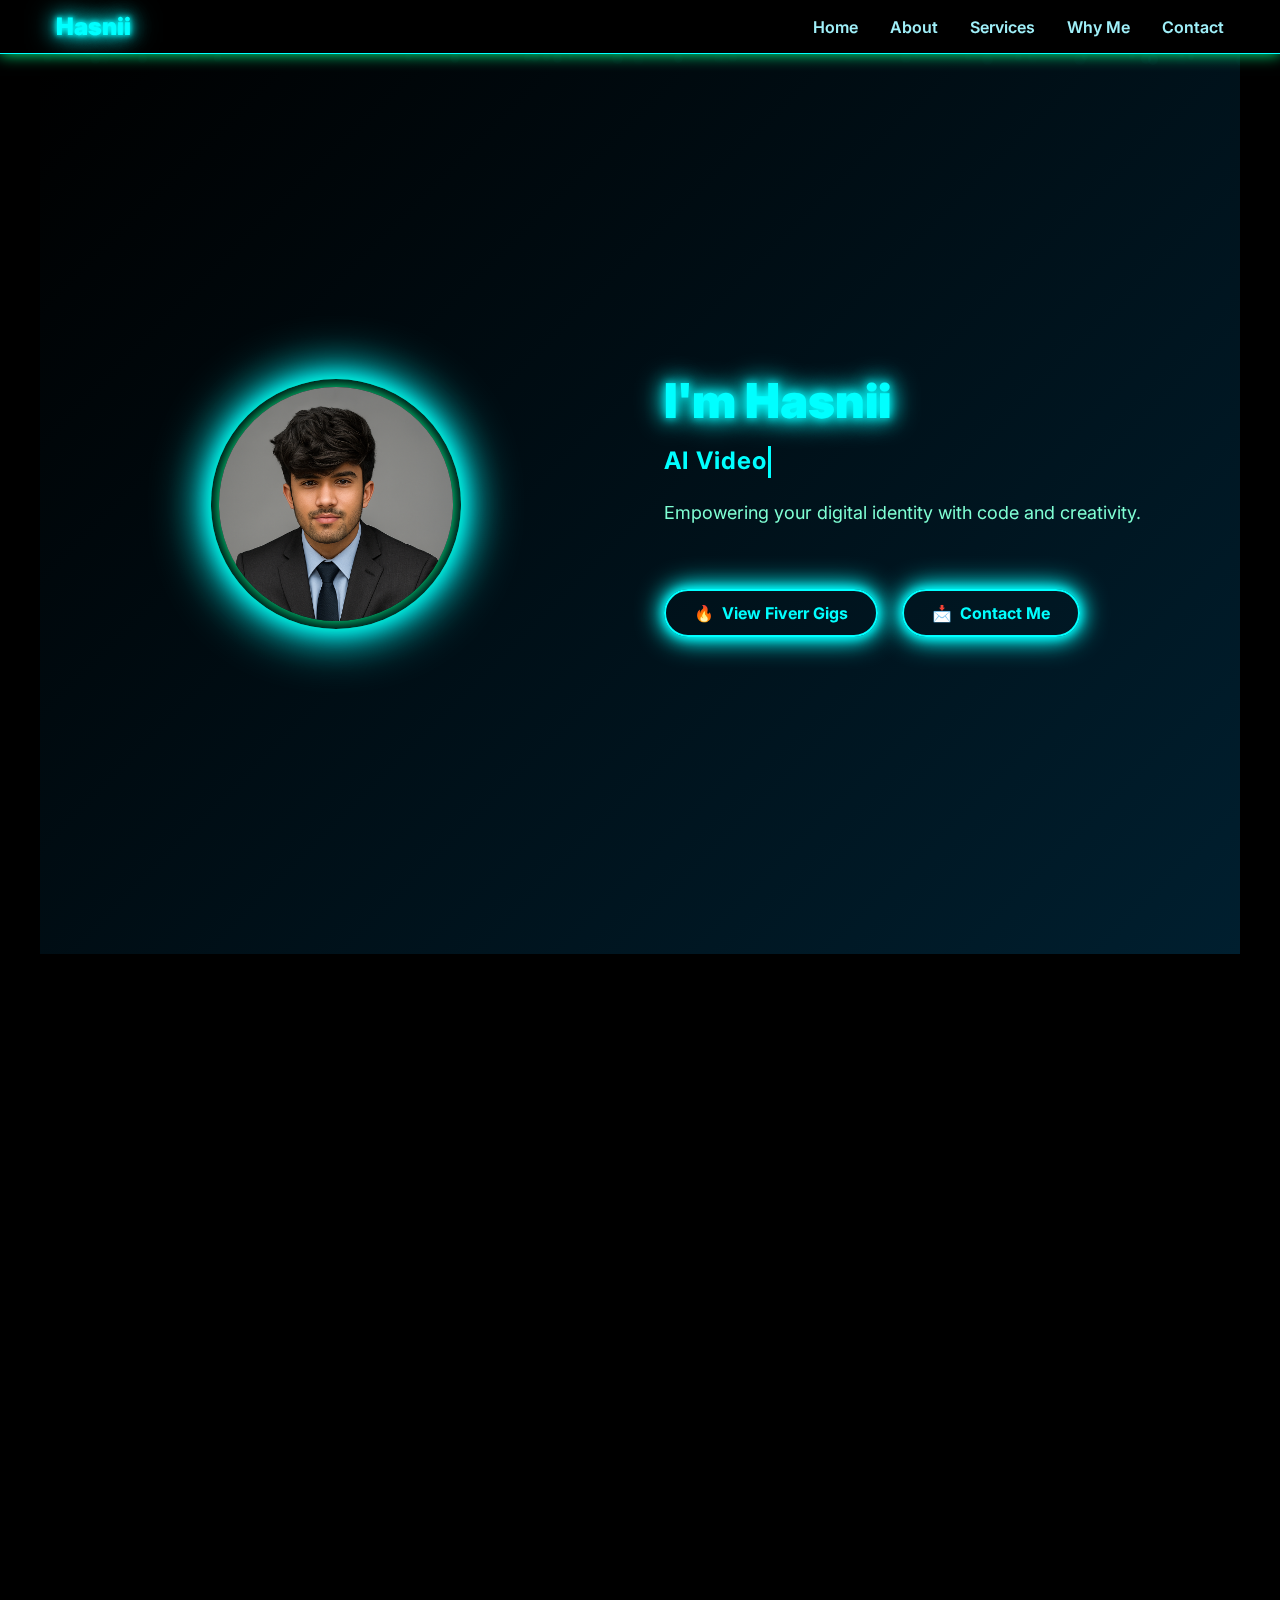
<file: index.html>
<html lang="en">
 <head>
  <meta charset="utf-8"/>
  <meta content="width=device-width, initial-scale=1" name="viewport"/>
  <meta content="Hasnii - AI Video Dubbing Expert, CGI Ad Producer, Social Media Manager, HTML CSS JS Developer. Fiverr top-rated freelancer portfolio." name="description"/>
  <title>
   Hasnii | Fiverr Expert Portfolio
  </title>
  <link rel="stylesheet" href="style.css">
  <link href="https://fonts.googleapis.com/css2?family=Inter:wght@400;700&amp;display=swap" rel="stylesheet"/>
  <link href="https://cdnjs.cloudflare.com/ajax/libs/font-awesome/5.15.3/css/all.min.css" rel="stylesheet"/>
  <script>
  window.chatpilotConfig = {
    chatbotId: "3d084813729e4627b0cedcc997f56422",
    domain: "https://www.newoaks.ai"
  }
</script>
<script
  src="https://www.newoaks.ai/embed.min.js"
  charset="utf-8"
  defer
></script>
 </head>
 <body>
  
  <nav aria-label="Primary navigation">
   <div class="nav-container">
    <div class="logo" tabindex="0">
     Hasnii
    </div>
    <div class="nav-links" id="navLinks">
     <a href="#home" tabindex="0">
      Home
     </a>
     <a href="#about" tabindex="0">
      About
     </a>
     <a href="#services" tabindex="0">
      Services
     </a>
     <a href="#why-me" tabindex="0">
      Why Me
     </a>
     <a href="#contact" tabindex="0">
      Contact
     </a>
    </div>
    <button aria-controls="navLinks" aria-expanded="false" aria-label="Toggle menu" class="hamburger" id="hamburger">
     <span>
     </span>
     <span>
     </span>
     <span>
     </span>
    </button>
   </div>
  </nav>
  <main>
   <section aria-label="Home - Hero section" id="home">
    <div class="left slide-in-left" tabindex="0">
     <div class="profile-img-wrapper">
      <img alt="Circular profile image of Hasnii with a glowing animated blue border" height="400" src="ChatGPT Image Jul 6, 2025, 09_30_21 AM.png" width="400"/>
     </div>
    </div>
    <div class="right slide-in-right">
     <h1>
      I'm Hasnii
     </h1>
     <div aria-atomic="true" aria-live="polite" aria-relevant="additions" class="typewriter">
     </div>
     <p class="subtitle">
      Empowering your digital identity with code and creativity.
     </p>
     <div class="btn-group">
      <a aria-label="View Fiverr Gigs" class="btn-glow" href="https://www.fiverr.com/users/m_hasnain782/manage_gigs" rel="noopener noreferrer" tabindex="0" target="_blank">
       <span aria-hidden="true">
        🔥
       </span>
       View Fiverr Gigs
      </a>
      <a aria-label="Contact Me" class="btn-glow" href="https://wa.me/+923166362069" tabindex="0">
       <span aria-hidden="true">
        📩
       </span>
       Contact Me
      </a>
     </div>
    </div>
    <div aria-hidden="true" id="particles">
    </div>
   </section>
   <section aria-label="About Me section" class="fade-in" id="about">
    <h2>
     About Me
    </h2>
    <p>
     I'm Hasnii, a passionate Fiverr expert dedicated to transforming your digital presence through innovative AI video dubbing, CGI ad production, social media management, and custom website design. My mission is to empower your brand with creativity and cutting-edge technology.
    </p>
    <div class="skills">
     <div aria-label="HTML skill 95 percent" class="skill" tabindex="0">
      <div class="skill-name">
       HTML
      </div>
      <div aria-valuemax="100" aria-valuemin="0" aria-valuenow="95" class="progress-bar" role="progressbar">
       <div data-target="95" style="width: 0%">
       </div>
      </div>
     </div>
     <div aria-label="CSS skill 90 percent" class="skill" tabindex="0">
      <div class="skill-name">
       CSS
      </div>
      <div aria-valuemax="100" aria-valuemin="0" aria-valuenow="90" class="progress-bar" role="progressbar">
       <div data-target="90" style="width: 0%">
       </div>
      </div>
     </div>
     <div aria-label="JavaScript skill 85 percent" class="skill" tabindex="0">
      <div class="skill-name">
       JS
      </div>
      <div aria-valuemax="100" aria-valuemin="0" aria-valuenow="85" class="progress-bar" role="progressbar">
       <div data-target="85" style="width: 0%">
       </div>
      </div>
     </div>
     <div aria-label="AI Tools skill 90 percent" class="skill" tabindex="0">
      <div class="skill-name">
       AI Tools
      </div>
      <div aria-valuemax="100" aria-valuemin="0" aria-valuenow="90" class="progress-bar" role="progressbar">
       <div data-target="90" style="width: 0%">
       </div>
      </div>
     </div>
    </div>
    <div aria-label="Social media links" class="social-icons">
     <a aria-label="Fiverr profile" href="https://www.fiverr.com/hasnii" rel="noopener noreferrer" tabindex="0" target="_blank">
      <i class="fab fa-fiverr">
      </i>
     </a>
     <a aria-label="GitHub profile" href="https://github.com/hasnain497" rel="noopener noreferrer" tabindex="0" target="_blank">
      <i class="fab fa-github">
      </i>
     </a>
     <a aria-label="Facebook profile" href="https://www.facebook.com/share/15cVChmpm4/" rel="noopener noreferrer" tabindex="0" target="_blank">
      <i class="fab fa-facebook">
      </i>
     </a>
    </div>
   </section>
   <section aria-label="Services section" class="fade-in" id="services">
    <h2>
     Services
    </h2>
    <div class="services-grid">
     <article aria-describedby="service1-desc" aria-labelledby="service1-title" class="service-card zoom-in" tabindex="0">
      <i aria-hidden="true" class="fas fa-robot service-icon">
      </i>
      <h3 class="service-title" id="service1-title">
       AI Video Dubbing
      </h3>
      <p class="service-desc" id="service1-desc">
       Bring your videos to life with AI-powered dubbing for multiple languages and flawless voiceovers.
      </p>
      <button aria-label="Order AI Video Dubbing service" class="service-cta">
       Order Now
      </button>
     </article>
     <article aria-describedby="service2-desc" aria-labelledby="service2-title" class="service-card zoom-in" tabindex="0">
      <i aria-hidden="true" class="fas fa-video service-icon">
      </i>
      <h3 class="service-title" id="service2-title">
       CGI Ads Production
      </h3>
      <p class="service-desc" id="service2-desc">
       Create stunning CGI advertisements using AI technology to captivate your audience.
      </p>
      <button aria-label="Order CGI Ads Production service" class="service-cta  btn2">
       Order Now
      </button>
     </article>
     <article aria-describedby="service3-desc" aria-labelledby="service3-title" class="service-card zoom-in" tabindex="0">
      <i aria-hidden="true" class="fas fa-bullhorn service-icon">
      </i>
      <h3 class="service-title" id="service3-title">
       Social Media Management
      </h3>
      <p class="service-desc" id="service3-desc">
       Grow your brand with expert social media strategies and AI-driven content management.
      </p>
      <button aria-label="Order Social Media Management service" class="service-cta btn3">
       Order Now
      </button>
     </article>
     <article aria-describedby="service4-desc" aria-labelledby="service4-title" class="service-card zoom-in" tabindex="0">
      <i aria-hidden="true" class="fas fa-code service-icon">
      </i>
      <h3 class="service-title" id="service4-title">
       Website Designing
      </h3>
      <p class="service-desc" id="service4-desc">
       Custom websites built with HTML, CSS, and JavaScript to showcase your brand professionally.
      </p>
      <button aria-label="Order Website Designing service" class="service-cta btn4">
       Order Now
      </button>
     </article>
    </div>
   </section>
   <section aria-label="Why Work With Me section" class="fade-in" id="why-me">
    <h2>
     Why Work With Me?
    </h2>
    <div class="points">
     <div aria-describedby="point1-desc" aria-labelledby="point1-title" class="point" tabindex="0">
      <i aria-hidden="true" class="fas fa-lightbulb point-icon">
      </i>
      <h3 class="point-text" id="point1-title">
       Innovative AI Integration
      </h3>
      <p id="point1-desc">
       I leverage the latest AI tools to deliver cutting-edge solutions tailored to your needs.
      </p>
     </div>
     <div aria-describedby="point2-desc" aria-labelledby="point2-title" class="point" tabindex="0">
      <i aria-hidden="true" class="fas fa-rocket point-icon">
      </i>
      <h3 class="point-text" id="point2-title">
       100% Custom Code, No Templates
      </h3>
      <p id="point2-desc">
       Every project is handcrafted with clean, efficient code to ensure uniqueness and quality.
      </p>
     </div>
     <div aria-describedby="point3-desc" aria-labelledby="point3-title" class="point" tabindex="0">
      <i aria-hidden="true" class="fas fa-trophy point-icon">
      </i>
      <h3 class="point-text" id="point3-title">
       Top-rated on Fiverr with Client Satisfaction
      </h3>
      <p id="point3-desc">
       My clients consistently rate me highly for professionalism, creativity, and timely delivery.
      </p>
     </div>
    </div>
    <a aria-label="Hire Me on Fiverr" class="btn-hire" href="https://www.fiverr.com/sellers/m_hasnain782" rel="noopener noreferrer" tabindex="0" target="_blank">
     Hire Me on Fiverr
    </a>
   </section>
   <section aria-label="Contact section" class="fade-in" id="contact">
    <h2>
     Contact Me
    </h2>
    <form id="contactForm" novalidate="">
     <input aria-label="Name" aria-required="true" autocomplete="name" id="name" name="name" placeholder="Your Name" required="" type="text"/>
     <input aria-label="Email" aria-required="true" autocomplete="email" id="email" name="email" placeholder="Your Email" required="" type="email"/>
     <textarea aria-label="Message" aria-required="true" id="message" name="message" placeholder="Your Message" required=""></textarea>
     <button aria-label="Send Message" type="submit">
      Send Message
     </button>
    </form>
    <div aria-label="Social media links" class="contact-social">
     <a aria-label="Fiverr profile" href="https://www.fiverr.com/hasnii" rel="noopener noreferrer" tabindex="0" target="_blank">
      <i class="fab fa-fiverr">
      </i>
     </a>
     <a aria-label="GitHub profile" href="https://github.com/hasnain497" rel="noopener noreferrer" tabindex="0" target="_blank">
      <i class="fab fa-github">
      </i>
     </a>
     <a aria-label="facebook profile" href="https://www.facebook.com/share/15cVChmpm4/" rel="noopener noreferrer" tabindex="0" target="_blank">
      <i class="fab fa-facebook">
      </i>
     </a>
    </div>
   </section>
  </main>
  <button aria-label="Scroll to top" id="scrollTopBtn" title="Scroll to top">
   <i aria-hidden="true" class="fas fa-arrow-up">
   </i>
  </button>


  <script src="app.js"></script>
  </body>

</html>
</file>
<file: style.css>
/* Reset & base */
  *, *::before, *::after {
    box-sizing: border-box;
  }
  body {
    margin: 0;
    font-family: 'Inter', system-ui, -apple-system, BlinkMacSystemFont, 'Segoe UI', Roboto, Oxygen,
      Ubuntu, Cantarell, 'Open Sans', 'Helvetica Neue', sans-serif;
    background-color: #000;
    color: #c0f0f9;
    overflow-x: hidden;
    scroll-behavior: smooth;
  }
  a {
    color: inherit;
    text-decoration: none;
  }
  img {
    display: block;
    max-width: 100%;
    height: auto;
  }
  /* Scrollbar */
  ::-webkit-scrollbar {
    width: 8px;
  }
  ::-webkit-scrollbar-track {
    background: #111;
  }
  ::-webkit-scrollbar-thumb {
    background: #0ff;
    border-radius: 4px;
  }

  /* GLOW COLORS */
  :root {
    --glow-blue: #0ff;
    --glow-green: #0f9;
    --glow-pink: #f0f;
    --glow-yellow: #ff0;
  }

  /* Navbar */
  nav {
    position: sticky;
    top: 0;
    z-index: 9999;
    background: rgba(0,0,0,0.85);
    backdrop-filter: saturate(180%) blur(10px);
    border-bottom: 1px solid #0ff;
    box-shadow: 0 0 15px #00ff88;
  }
  .nav-container {
    max-width: 1200px;
    margin: 0 auto;
    padding: 0.75rem 1rem;
    display: flex;
    align-items: center;
    justify-content: space-between;
  }
  .logo {
    font-weight: 900;
    font-size: 1.5rem;
    color: var(--glow-blue);
    text-shadow:
      0 0 5px var(--glow-blue),
      0 0 10px var(--glow-blue),
      0 0 20px var(--glow-blue),
      0 0 30px var(--glow-blue);
    user-select: none;
  }
  .nav-links {
    display: flex;
    gap: 2rem;
  }
  .nav-links a {
    position: relative;
    font-weight: 600;
    font-size: 1rem;
    padding: 0.25rem 0;
    color: #a0f0f9;
    transition: color 0.3s ease;
  }
  .nav-links a::after {
    content: "";
    position: absolute;
    left: 0;
    bottom: -4px;
    width: 100%;
    height: 2px;
    background: var(--glow-blue);
    opacity: 0;
    transform: scaleX(0);
    transform-origin: right;
    transition: transform 0.3s ease, opacity 0.3s ease;
  }
  .nav-links a:hover,
  .nav-links a:focus {
    color: var(--glow-blue);
  }
  .nav-links a:hover::after,
  .nav-links a:focus::after {
    opacity: 1;
    transform: scaleX(1);
    transform-origin: left;
  }

  /* Hamburger */
  .hamburger {
    display: none;
    flex-direction: column;
    justify-content: space-around;
    width: 28px;
    height: 22px;
    cursor: pointer;
  }
  .hamburger span {
    display: block;
    height: 3px;
    background: var(--glow-blue);
    border-radius: 2px;
    box-shadow:
      0 0 5px var(--glow-blue),
      0 0 10px var(--glow-blue);
    transition: all 0.3s ease;
  }
  .hamburger.active span:nth-child(1) {
    transform: rotate(45deg) translate(5px, 5px);
  }
  .hamburger.active span:nth-child(2) {
    opacity: 0;
  }
  .hamburger.active span:nth-child(3) {
    transform: rotate(-45deg) translate(5px, -5px);
  }

  /* Mobile nav */
  @media (max-width: 768px) {
    .nav-links {
      position: fixed;
      top: 60px;
      right: 0;
      background: rgba(0,0,0,0.95);
      height: calc(100vh - 60px);
      width: 220px;
      flex-direction: column;
      gap: 1.5rem;
      padding: 2rem 1.5rem;
      transform: translateX(100%);
      transition: transform 0.3s ease;
      box-shadow: -5px 0 15px #0ff;
      border-left: 1px solid #0ff;
      z-index: 9998;
    }
    .nav-links.open {
      transform: translateX(0);
    }
    .hamburger {
      display: flex;
    }
  }

  /* Hero Section */
  #home {
    position: relative;
    min-height: 100vh;
    display: flex;
    align-items: center;
    justify-content: center;
    max-width: 1200px;
    margin: 0 auto;
    padding: 2rem 1rem;
    gap: 3rem;
    color: #a0f0f9;
    background: linear-gradient(135deg, #000000, #001f2f);
    overflow: hidden;
  }
  #home .left,
  #home .right {
    flex: 1 1 50%;
    display: flex;
    align-items: center;
    justify-content: center;
  }
  #home .left {
    position: relative;
  }
  #home .profile-img-wrapper {
    position: relative;
    width: 250px;
    height: 250px;
    border-radius: 50%;
    padding: 8px;
    background:
      radial-gradient(circle at center, #0ff 0%, transparent 70%);
    box-shadow:
      0 0 20px #0ff,
      0 0 40px #0ff,
      0 0 60px #0ff;
    animation: glowingBorder 3s ease-in-out infinite alternate;
  }
  #home .profile-img-wrapper img {
    border-radius: 50%;
    width: 100%;
    height: 100%;
    object-fit: cover;
    display: block;
    box-shadow:
      0 0 15px #00ff88;
  }
  @keyframes glowingBorder {
    0% {
      box-shadow:
        0 0 10px #0ff,
        0 0 20px #0ff,
        0 0 30px #0ff;
    }
    100% {
      box-shadow:
        0 0 20px #0ff,
        0 0 40px #0ff,
        0 0 60px #0ff;
    }
  }
  #home .right {
    flex-direction: column;
    align-items: flex-start;
    gap: 1rem;
  }
  #home h1 {
    font-size: 3rem;
    font-weight: 900;
    color: var(--glow-blue);
    text-shadow:
      0 0 10px var(--glow-blue),
      0 0 20px var(--glow-blue),
      0 0 30px var(--glow-blue);
    margin: 0;
  }
  #home .typewriter {
    font-size: 1.5rem;
    font-weight: 700;
    color: #0ff;
    min-height: 2rem;
    white-space: nowrap;
    border-right: 3px solid var(--glow-blue);
    overflow: hidden;
    letter-spacing: 0.05em;
  }
  #home .subtitle {
    font-size: 1.125rem;
    color: #7fffd4;
    max-width: 480px;
    margin-top: 0.5rem;
  }
  #home .btn-group {
    margin-top: 2rem;
    display: flex;
    gap: 1.5rem;
  }
  .btn-glow {
    padding: 0.75rem 1.75rem;
    font-weight: 700;
    font-size: 1rem;
    border-radius: 30px;
    border: 2px solid var(--glow-blue);
    background: transparent;
    color: var(--glow-blue);
    cursor: pointer;
    box-shadow:
      0 0 10px var(--glow-blue),
      0 0 20px var(--glow-blue),
      0 0 30px var(--glow-blue);
    transition: all 0.3s ease;
    display: flex;
    align-items: center;
    gap: 0.5rem;
    user-select: none;
  }
  .btn-glow:hover,
  .btn-glow:focus {
    background: var(--glow-blue);
    color: #000;
    box-shadow:
      0 0 20px var(--glow-blue),
      0 0 40px var(--glow-blue),
      0 0 60px var(--glow-blue);
    outline: none;
  }

  /* Floating particles */
  #particles {
    position: absolute;
    top: 0; left: 0; right: 0; bottom: 0;
    pointer-events: none;
    z-index: 0;
  }
  .particle {
    position: absolute;
    border-radius: 50%;
    background: var(--glow-blue);
    opacity: 0.15;
    animation: floatUp linear infinite;
  }
  @keyframes floatUp {
    0% {
      transform: translateY(100vh) scale(1);
      opacity: 0.15;
    }
    100% {
      transform: translateY(-10vh) scale(0.5);
      opacity: 0;
    }
  }

  /* About Section */
  #about {
    max-width: 900px;
    margin: 4rem auto;
    padding: 0 1rem;
    text-align: center;
  }
  #about h2 {
    font-size: 2.5rem;
    font-weight: 900;
    color: var(--glow-blue);
    text-shadow:
      0 0 10px var(--glow-blue),
      0 0 20px var(--glow-blue);
    margin-bottom: 1rem;
  }
  #about p {
    font-size: 1.125rem;
    line-height: 1.6;
    max-width: 700px;
    margin: 0 auto 3rem auto;
    color: #a0f0f9;
  }
  .skills {
    display: flex;
    flex-wrap: wrap;
    justify-content: center;
    gap: 2rem;
  }
  .skill {
    flex: 1 1 200px;
    max-width: 250px;
    text-align: left;
  }
  .skill-name {
    font-weight: 700;
    font-size: 1.125rem;
    margin-bottom: 0.5rem;
    color: var(--glow-green);
    text-shadow:
      0 0 5px var(--glow-green),
      0 0 10px var(--glow-green);
  }
  .progress-bar {
    position: relative;
    width: 100%;
    height: 18px;
    background: #111;
    border-radius: 12px;
    box-shadow:
      inset 0 0 5px #0f9,
      inset 0 0 10px #0f9;
  }
  .progress-bar > div {
    height: 100%;
    border-radius: 12px;
    background: linear-gradient(90deg, #0f9, #0ff);
    box-shadow:
      0 0 8px #0ff,
      0 0 15px #0ff;
    transition: width 1.5s ease;
  }
  .social-icons {
    margin-top: 3rem;
    display: flex;
    justify-content: center;
    gap: 2rem;
  }
  .social-icons a {
    font-size: 2rem;
    color: #0ff;
    text-shadow:
      0 0 10px #0ff,
      0 0 20px #0ff;
    transition: color 0.3s ease;
  }
  .social-icons a:hover,
  .social-icons a:focus {
    color: #0f9;
    text-shadow:
      0 0 15px #0f9,
      0 0 30px #0f9;
  }

  /* Services Section */
  #services {
    max-width: 1200px;
    margin: 4rem auto;
    padding: 0 1rem;
  }
  #services h2 {
    font-size: 2.5rem;
    font-weight: 900;
    color: var(--glow-blue);
    text-align: center;
    margin-bottom: 3rem;
    text-shadow:
      0 0 10px var(--glow-blue),
      0 0 20px var(--glow-blue);
  }
  .services-grid {
    display: grid;
    grid-template-columns: repeat(auto-fit,minmax(250px,1fr));
    gap: 2.5rem;
  }
  .service-card {
    background: #111;
    border-radius: 20px;
    padding: 2rem 1.5rem;
    box-shadow:
      0 0 10px #00ff44,
      0 0 20px #00ff44;
    color: #a0f0f9;
    display: flex;
    flex-direction: column;
    align-items: center;
    text-align: center;
    transition: box-shadow 0.3s ease;
    cursor: default;
  }
  .service-card:hover,
  .service-card:focus-within {
    box-shadow:
      0 0 20px #0ff,
      0 0 40px #0ff,
      0 0 60px #0ff;
  }
  .service-icon {
    font-size: 3.5rem;
    color: var(--glow-green);
    margin-bottom: 1rem;
    text-shadow:
      0 0 10px var(--glow-green),
      0 0 20px var(--glow-green);
  }
  .service-title {
    font-weight: 800;
    font-size: 1.5rem;
    margin-bottom: 0.75rem;
    color: var(--glow-blue);
    text-shadow:
      0 0 10px var(--glow-blue),
      0 0 20px var(--glow-blue);
  }
  .service-desc {
    font-size: 1rem;
    margin-bottom: 1.5rem;
    color: #a0f0f9;
  }
  .service-cta {
    padding: 0.5rem 1.5rem;
    border-radius: 30px;
    border: 2px solid var(--glow-green);
    background: transparent;
    color: var(--glow-green);
    font-weight: 700;
    font-size: 1rem;
    box-shadow:
      0 0 10px var(--glow-green),
      0 0 20px var(--glow-green);
    cursor: pointer;
    transition: all 0.3s ease;
    user-select: none;
  }
  .service-cta:hover,
  .service-cta:focus {
    background: var(--glow-green);
    color: #000;
    box-shadow:
      0 0 20px var(--glow-green),
      0 0 40px var(--glow-green),
      0 0 60px var(--glow-green);
    outline: none;
  }

  /* Why Me Section */
  #why-me {
    max-width: 900px;
    margin: 4rem auto;
    padding: 0 1rem 4rem 1rem;
    text-align: center;
    position: relative;
    color: #a0f0f9;
  }
  #why-me h2 {
    font-size: 2.5rem;
    font-weight: 900;
    color: var(--glow-blue);
    margin-bottom: 3rem;
    text-shadow:
      0 0 10px var(--glow-blue),
      0 0 20px var(--glow-blue);
  }
  .points {
    display: flex;
    flex-wrap: wrap;
    justify-content: center;
    gap: 2.5rem;
    margin-bottom: 3rem;
  }
  .point {
    flex: 1 1 250px;
    background: #111;
    border-radius: 20px;
    padding: 2rem 1.5rem;
    box-shadow:
      0 0 10px #00ff44,
      0 0 20px #00ff44;
    color: #a0f0f9;
    display: flex;
    flex-direction: column;
    align-items: center;
    text-align: center;
    transition: box-shadow 0.3s ease;
  }
  .point:hover,
  .point:focus-within {
    box-shadow:
      0 0 20px #0ff,
      0 0 40px #0ff,
      0 0 60px #0ff;
  }
  .point-icon {
    font-size: 3rem;
    margin-bottom: 1rem;
    color: var(--glow-yellow);
    animation: pulseGlow 3s ease-in-out infinite alternate;
    text-shadow:
      0 0 10px var(--glow-yellow),
      0 0 20px var(--glow-yellow);
  }
  @keyframes pulseGlow {
    0% {
      text-shadow:
        0 0 10px var(--glow-yellow),
        0 0 20px var(--glow-yellow);
    }
    100% {
      text-shadow:
        0 0 20px var(--glow-yellow),
        0 0 40px var(--glow-yellow);
    }
  }
  .point-text {
    font-weight: 700;
    font-size: 1.25rem;
    color: var(--glow-blue);
    margin-bottom: 0.5rem;
    text-shadow:
      0 0 10px var(--glow-blue),
      0 0 20px var(--glow-blue);
  }
  .point-desc {
    font-size: 1rem;
    color: #a0f0f9;
  }
  #why-me .btn-hire {
    padding: 0.75rem 2rem;
    font-weight: 700;
    font-size: 1.25rem;
    border-radius: 30px;
    border: 2px solid var(--glow-yellow);
    background: transparent;
    color: var(--glow-yellow);
    cursor: pointer;
    box-shadow:
      0 0 10px var(--glow-yellow),
      0 0 20px var(--glow-yellow);
    transition: all 0.3s ease;
    user-select: none;
  }
  #why-me .btn-hire:hover,
  #why-me .btn-hire:focus {
    background: var(--glow-yellow);
    color: #000;
    box-shadow:
      0 0 20px var(--glow-yellow),
      0 0 40px var(--glow-yellow),
      0 0 60px var(--glow-yellow);
    outline: none;
  }
  /* Gradient line background behind points */
  #why-me::before {
    content: "";
    position: absolute;
    top: 50%;
    left: 5%;
    right: 5%;
    height: 4px;
    background: linear-gradient(90deg, #0ff, #0f9, #ff0, #0ff);
    filter: blur(10px);
    opacity: 0.3;
    transform: translateY(-50%);
    border-radius: 2px;
    z-index: -1;
  }

  /* Contact Section */
  #contact {
    max-width: 700px;
    margin: 4rem auto 6rem auto;
    padding: 0 1rem;
    text-align: center;
  }
  #contact h2 {
    font-size: 2.5rem;
    font-weight: 900;
    color: var(--glow-blue);
    margin-bottom: 2rem;
    text-shadow:
      0 0 10px var(--glow-blue),
      0 0 20px var(--glow-blue);
  }
  form {
    display: flex;
    flex-direction: column;
    gap: 1.5rem;
  }
  input[type="text"],
  input[type="email"],
  textarea {
    background: #111;
    border: 2px solid #0ff;
    border-radius: 12px;
    padding: 0.75rem 1rem;
    font-size: 1rem;
    color: #a0f0f9;
    box-shadow:
      inset 0 0 8px #00ff88;
    transition: border-color 0.3s ease, box-shadow 0.3s ease;
    resize: vertical;
    min-height: 40px;
    font-family: 'Inter', sans-serif;
  }
  textarea {
    min-height: 100px;
  }
  input[type="text"]:focus,
  input[type="email"]:focus,
  textarea:focus {
    outline: none;
    border-color: var(--glow-green);
    box-shadow:
      0 0 10px var(--glow-green),
      0 0 20px var(--glow-green);
    color: #0f9;
    background: #000;
  }
  button[type="submit"] {
    padding: 0.75rem 2rem;
    font-weight: 700;
    font-size: 1.25rem;
    border-radius: 30px;
    border: 2px solid var(--glow-green);
    background: transparent;
    color: var(--glow-green);
    cursor: pointer;
    box-shadow:
      0 0 10px var(--glow-green),
      0 0 20px var(--glow-green);
    transition: all 0.3s ease;
    user-select: none;
  }
  button[type="submit"]:hover,
  button[type="submit"]:focus {
    background: var(--glow-green);
    color: #000;
    box-shadow:
      0 0 20px var(--glow-green),
      0 0 40px var(--glow-green),
      0 0 60px var(--glow-green);
    outline: none;
  }
  .contact-social {
    margin-top: 2rem;
    display: flex;
    justify-content: center;
    gap: 2rem;
  }
  .contact-social a {
    font-size: 2rem;
    color: var(--glow-green);
    text-shadow:
      0 0 10px var(--glow-green),
      0 0 20px var(--glow-green);
    transition: color 0.3s ease;
  }
  .contact-social a:hover,
  .contact-social a:focus {
    color: var(--glow-blue);
    text-shadow:
      0 0 15px var(--glow-blue),
      0 0 30px var(--glow-blue);
  }

  /* Scroll to top button */
  #scrollTopBtn {
    position: fixed;
    bottom: 2rem;
    right: 2rem;
    background: var(--glow-blue);
    border: none;
    border-radius: 50%;
    width: 48px;
    height: 48px;
    cursor: pointer;
    box-shadow:
      0 0 10px var(--glow-blue),
      0 0 20px var(--glow-blue);
    color: #000;
    font-size: 1.5rem;
    display: flex;
    align-items: center;
    justify-content: center;
    opacity: 0;
    pointer-events: none;
    transition: opacity 0.3s ease;
    user-select: none;
    z-index: 9999;
  }
  #scrollTopBtn.show {
    opacity: 1;
    pointer-events: auto;
  }
  #scrollTopBtn:hover,
  #scrollTopBtn:focus {
    background: #0ff;
    box-shadow:
      0 0 20px #0ff,
      0 0 40px #0ff,
      0 0 60px #0ff;
    outline: none;
  }

  /* Animations for scroll */
  .fade-in {
    opacity: 0;
    transform: translateY(20px);
    transition: opacity 0.8s ease, transform 0.8s ease;
  }
  .fade-in.show {
    opacity: 1;
    transform: translateY(0);
  }
  .slide-in-left {
    opacity: 0;
    transform: translateX(-40px);
    transition: opacity 0.8s ease, transform 0.8s ease;
  }
  .slide-in-left.show {
    opacity: 1;
    transform: translateX(0);
  }
  .slide-in-right {
    opacity: 0;
    transform: translateX(40px);
    transition: opacity 0.8s ease, transform 0.8s ease;
  }
  .slide-in-right.show {
    opacity: 1;
    transform: translateX(0);
  }
  .zoom-in {
    opacity: 0;
    transform: scale(0.85);
    transition: opacity 0.8s ease, transform 0.8s ease;
  }
  .zoom-in.show {
    opacity: 1;
    transform: scale(1);
  }

  /* Responsive Hero */
  @media (max-width: 900px) {
    #home {
      flex-direction: column;
      gap: 2rem;
      padding: 3rem 1rem 4rem 1rem;
      min-height: auto;
    }
    #home .left,
    #home .right {
      flex: none;
      width: 100%;
      justify-content: center;
      text-align: center;
    }
    #home .right {
      align-items: center;
    }
    #home h1 {
      font-size: 2.5rem;
    }
    #home .typewriter {
      font-size: 1.25rem;
    }
    #home .subtitle {
      max-width: 100%;
    }
    .btn-glow {
      justify-content: center;
      width: 160px;
    }
  }
  @media (max-width: 400px) {
    #home .profile-img-wrapper {
      width: 180px;
      height: 180px;
    }
    #home h1 {
      font-size: 2rem;
    }
    #home .typewriter {
      font-size: 1rem;
    }
  }
</file>
